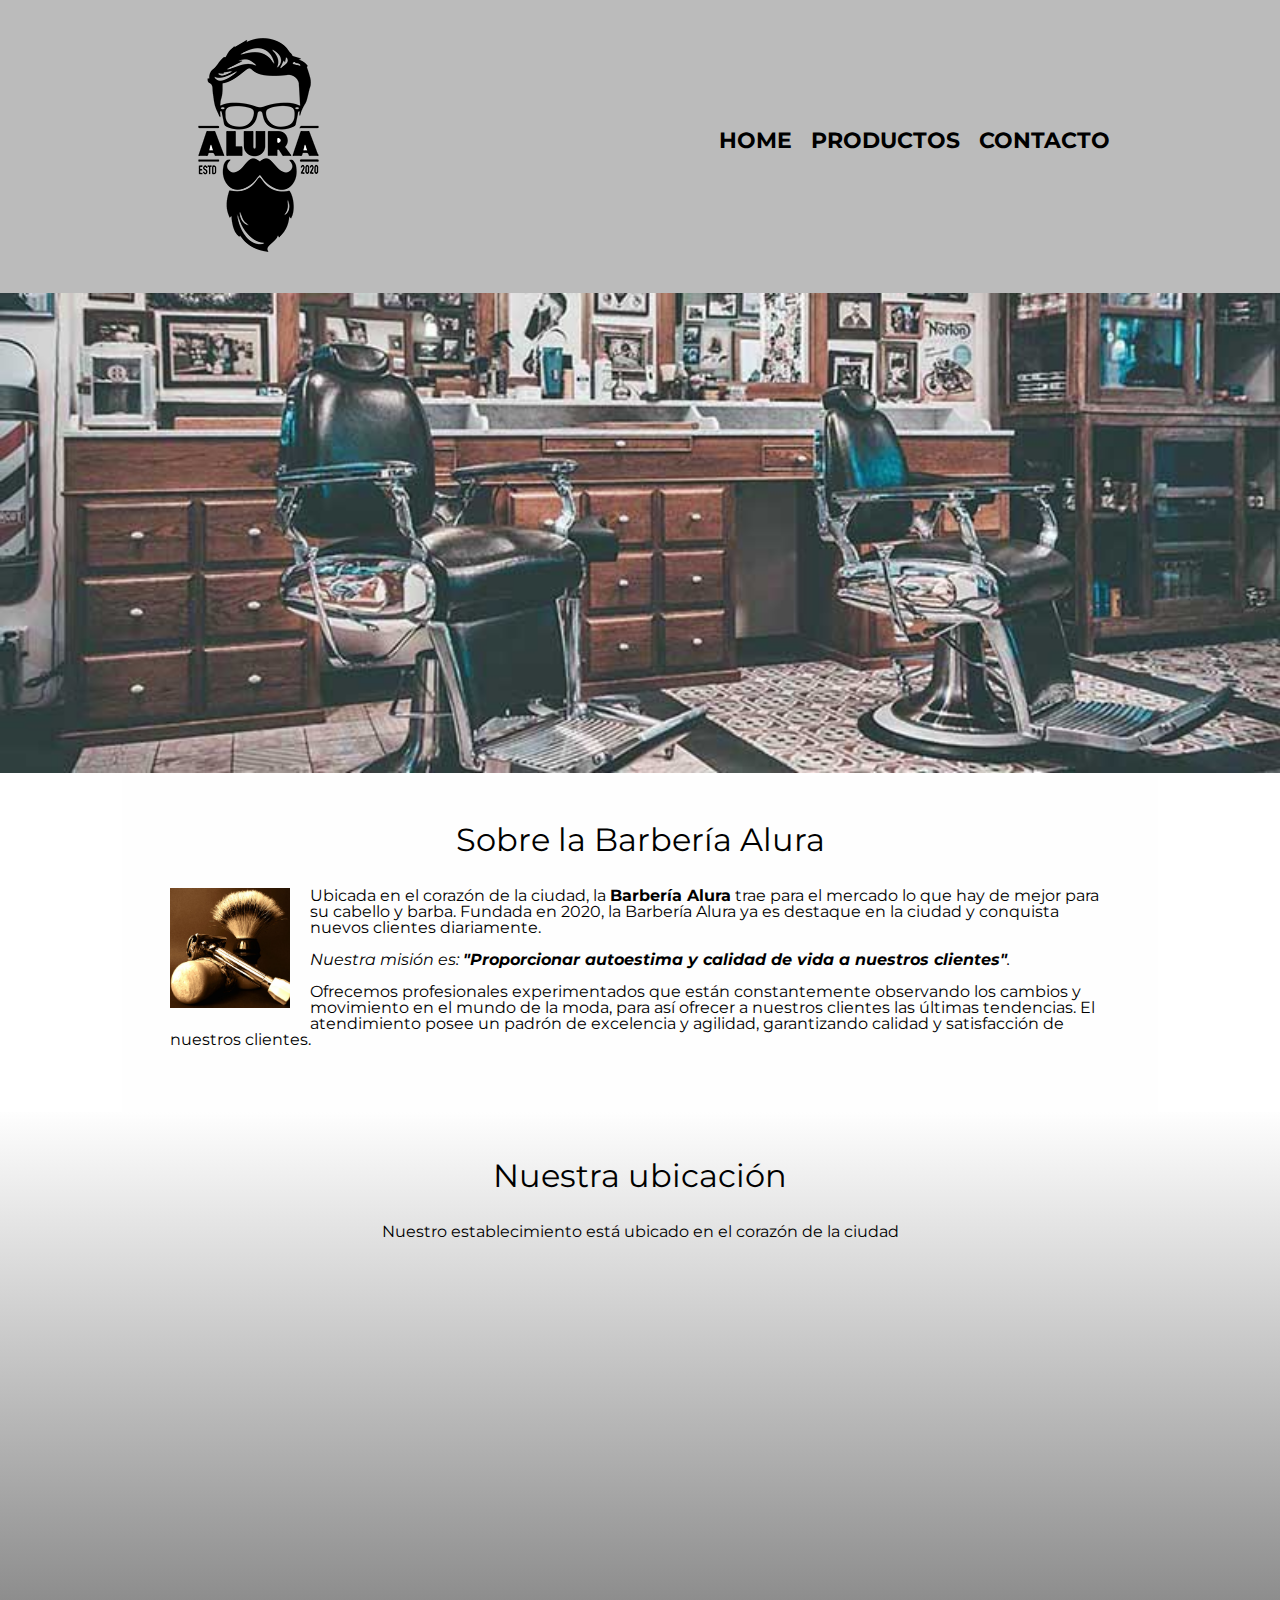
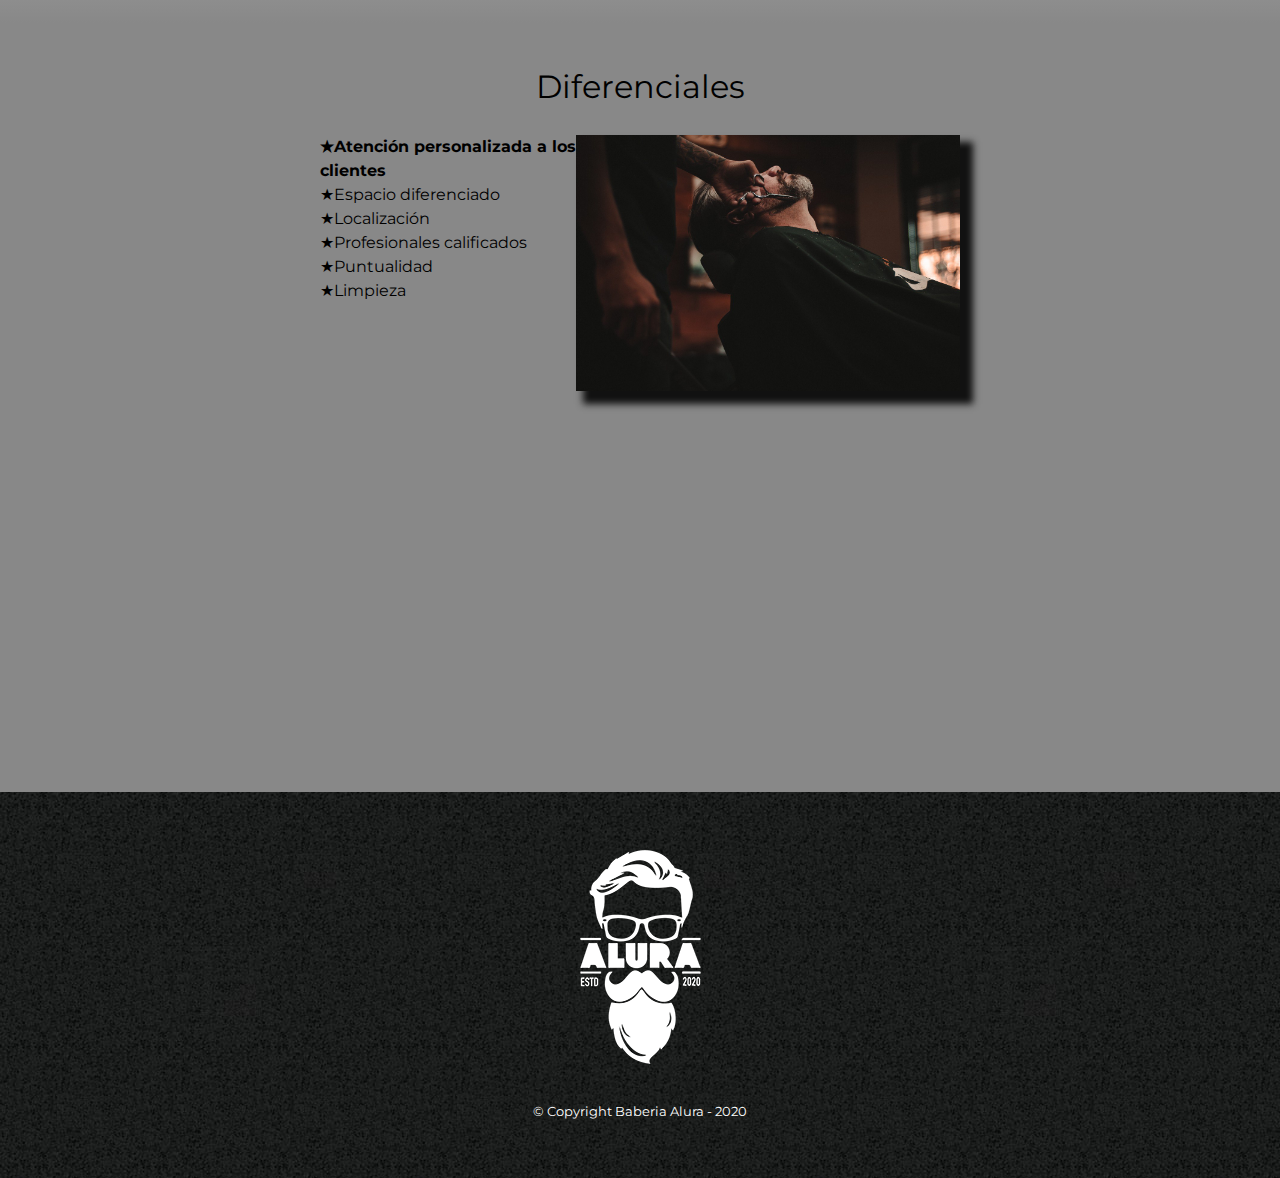
<file: index.html>
<!DOCTYPE html>

<html lang="es">

    <head>
        <link rel="stylesheet" href="reset.css">
        <meta charset="UTF-8">
        <meta name="viewport" content="width=device-width, initial-scale=1, maximum-scale=1">
        <title>Barberia Alura</title>
        <link rel="stylesheet" href="reset.css">
        <link rel="stylesheet" href="style.css">
        <link rel="preconnect" href="https://fonts.googleapis.com">
        <link rel="preconnect" href="https://fonts.gstatic.com" crossorigin>
        <link href="https://fonts.googleapis.com/css2?family=Montserrat:wght@300&display=swap" rel="stylesheet">
    </head>

    <body>
        <header>
            <div class="caja">
                <h1><img src ="imagenes/logo.png" alt="Logo de la Barbería Alura"></h1>
                <nav>
                    <ul>
                        <li><a href="index.html">Home</a></li>
                        <li><a href="productos.html">Productos</a></li>
                        <li><a href="contacto.html">Contacto</a></li>
                    </ul>
                </nav>
            </div>
        </header>

        <img class="banner" src="banner/banner.jpg">

        <main>
            <section class="principal">
            
                <h2 class="titulo-principal">Sobre la Barbería Alura</h2>

                <img class="utensilios" src="imagenes/utensilios.jpg" alt="Utensilios de un barbero">
    
                <p>Ubicada en el corazón de la ciudad, la <strong>Barbería Alura</strong> trae para el mercado lo que hay de mejor para su cabello y barba. Fundada en 2020, la Barbería Alura ya es destaque en la ciudad y conquista nuevos clientes diariamente.</p> 
        
                <p id="mission"><em>Nuestra misión es: <strong>"Proporcionar autoestima y calidad de vida a nuestros clientes"</strong>.</em></p>
        
                <p>Ofrecemos profesionales experimentados que están constantemente observando los cambios y movimiento en el mundo de la moda, para así ofrecer a nuestros clientes las últimas tendencias. El atendimiento posee un padrón de excelencia y agilidad, garantizando calidad y satisfacción de nuestros clientes.</p>
    
            </section>
            
            <section class="map">
                <h3 class="titulo-principal">Nuestra ubicación</h3>
                <p>Nuestro establecimiento está ubicado en el corazón de la ciudad</p>

                <div class="mapa-contenido">
                    <iframe src="https://www.google.com/maps/embed?pb=!1m18!1m12!1m3!1d3656.4498406389757!2d-46.634906825414255!3d-23.5881947787814!2m3!1f0!2f0!3f0!3m2!1i1024!2i768!4f13.1!3m3!1m2!1s0x94ce5a2b2ed7f3a1%3A0xab35da2f5ca62674!2sCaelum%20-%20Education%20and%20Innovation!5e0!3m2!1ses!2ses!4v1707152260844!5m2!1ses!2ses" width="100%" height="300" style="border:0;" allowfullscreen="" loading="lazy" referrerpolicy="no-referrer-when-downgrade"></iframe>
                </div>
                
            </section>

            <section class="diferenciales">        
                
                <h3 class="titulo-principal">Diferenciales</h3>

                <div class="contenido-diferenciales">               
                    <ul class="lista-diferenciales">
                        <li class="items">Atención personalizada a los clientes</li>
                        <li class="items">Espacio diferenciado</li>
                        <li class="items">Localización</li>
                        <li class="items">Profesionales calificados</li>
                        <li class="items">Puntualidad</li>
                        <li class="items">Limpieza</li>
                    </ul><img src="diferenciales/diferenciales.jpg" class="imagen-diferenciales"> 
                </div>
                <div class="video">
                    <iframe width="100%" height="315" src="https://www.youtube.com/embed/wcVVXUV0YUY?si=PcoKOfXlovmt0ep_" title="YouTube video player" frameborder="0" allow="accelerometer; autoplay; clipboard-write; encrypted-media; gyroscope; picture-in-picture; web-share" allowfullscreen></iframe>
                </div>
    
            </section>

        </main>

        <footer>
            <img src="imagenes/logo-blanco.png">
            <p class="copyright">&copy Copyright Baberia Alura - 2020</p>
        </footer>

    </body>
</html>
</file>
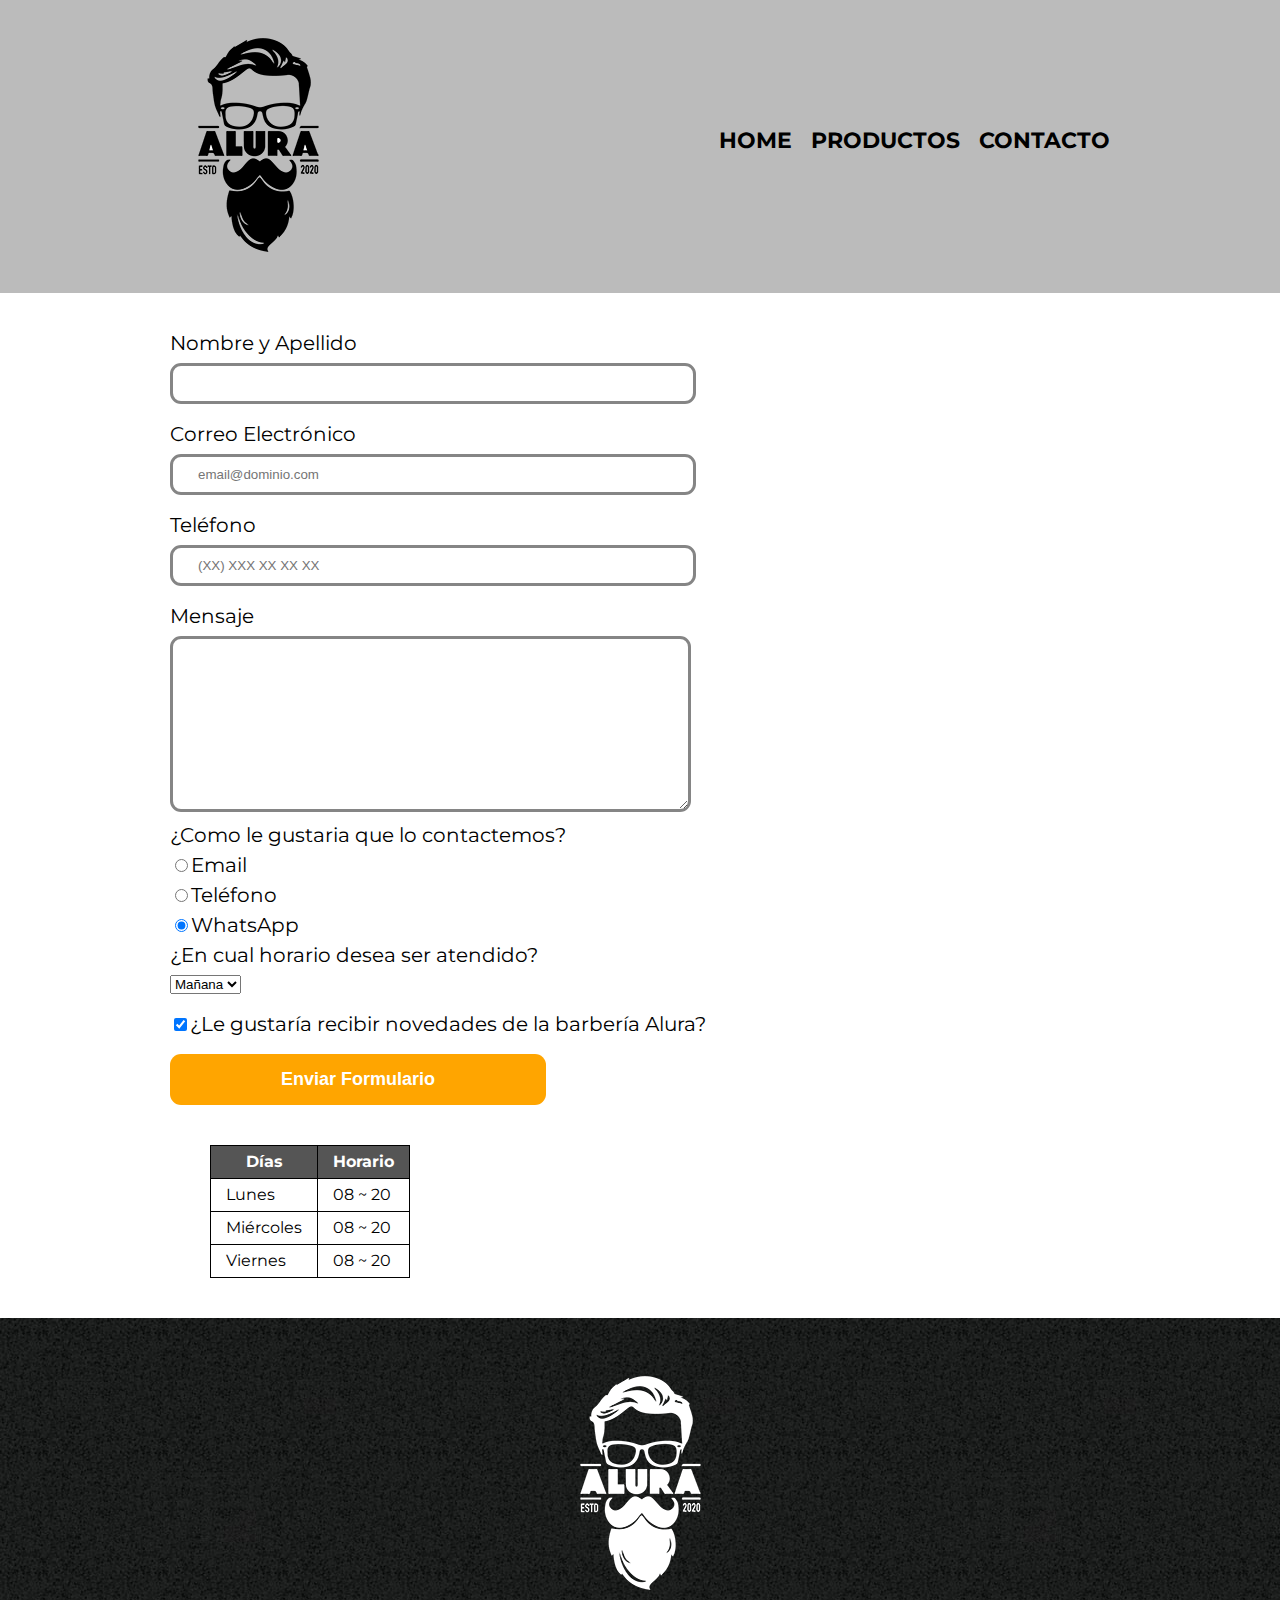
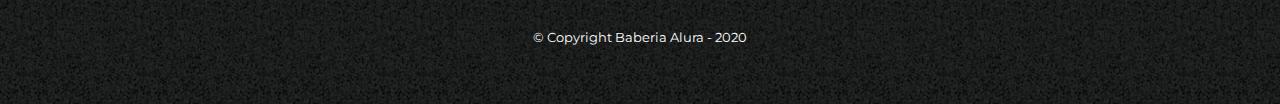
<file: contacto.html>
<!DOCTYPE html>

<html lang="es">

    <head>
        <link rel="stylesheet" href="reset.css">
        <meta charset="UTF-8">
        <meta name="viewport" content="width=device-width, initial-scale=1, maximum-scale=1">
        <title>Contacto - Barbería Alura</title>
        <link rel="stylesheet" href="reset.css">
        <link rel="stylesheet" href="contacto.css">
        <link rel="preconnect" href="https://fonts.googleapis.com">
        <link rel="preconnect" href="https://fonts.gstatic.com" crossorigin>
        <link href="https://fonts.googleapis.com/css2?family=Montserrat:wght@300&display=swap" rel="stylesheet">
    </head>

    <body>
        <header>
            <div class="caja">
                <h1><img src ="imagenes/logo.png" alt="Logo de la Barbería Alura"></h1>
                <nav>
                    <ul>
                        <li><a href="index.html">Home</a></li>
                        <li><a href="productos.html">Productos</a></li>
                        <li><a href="contacto.html">Contacto</a></li>
                    </ul>
                </nav>
            </div>
        </header>

        <main>
            <section class="principal">
            <form>
                <label for="nombreApellido">Nombre y Apellido</label>
                <input type="text" id="nombreApellido" class ="input-padron" required>

                <label for="correoElectronico">Correo Electrónico</label>
                <input type="email" id="correoElectronico" class ="input-padron" required placeholder="email@dominio.com">

                <label for="telefono">Teléfono</label>
                <input type="tel" id="telefono" class ="input-padron" required placeholder="(XX) XXX XX XX XX">
            
                <label for="mensaje">Mensaje</label>
                <textarea cols="60" rows="10" id="mensaje"  required></textarea>

                <div>
                    <legend>¿Como le gustaria que lo contactemos?</legend>

                    <label for="radio-email"><input type="radio" name="contacto" value="email" id="radio-email">Email</label>
                    
                    <label for="radio-telefono"><input type="radio" name="contacto" value="telefono" id="radio-telefono">Teléfono</label>
                    
                    <label for="radio-whatsapp"><input type="radio" name="contacto" value="whatsapp" id="radio-whatsapp" checked>WhatsApp</label>
                    
                </div>

                <div>
                    <legend>¿En cual horario desea ser atendido?</legend>
                    <select>
                        <option>Mañana</option>
                        <option>Tarde</option>
                        <option>Noche</option>
                    </select>
                </div>
                    
                <label class="checkbox"><input type="checkbox" checked>¿Le gustaría recibir novedades de la barbería Alura?</label>

                <input type="submit" value="Enviar Formulario" class="enviar">
            </form>

            <table>
                <thead>
                    <tr>
                        <th>Días</th>
                        <th>Horario</th>
                    </tr>
                </thead>              
                <tbody>
                    <tr>
                        <td>Lunes</td>
                        <td>08 ~ 20</td>
                    </tr>
                    <tr>
                        <td>Miércoles</td>
                        <td>08 ~ 20</td>
                    </tr>
                    <tr>
                        <td>Viernes</td>
                        <td>08 ~ 20</td>
                    </tr>
                </tbody>
            </table>
        </section>
        </main>

        <footer>
            <img src="imagenes/logo-blanco.png" alt="Logo de la Barbería Alura">
            <p class="copyright">&copy Copyright Baberia Alura - 2020</p>
        </footer>
    </body>
</html>
</file>
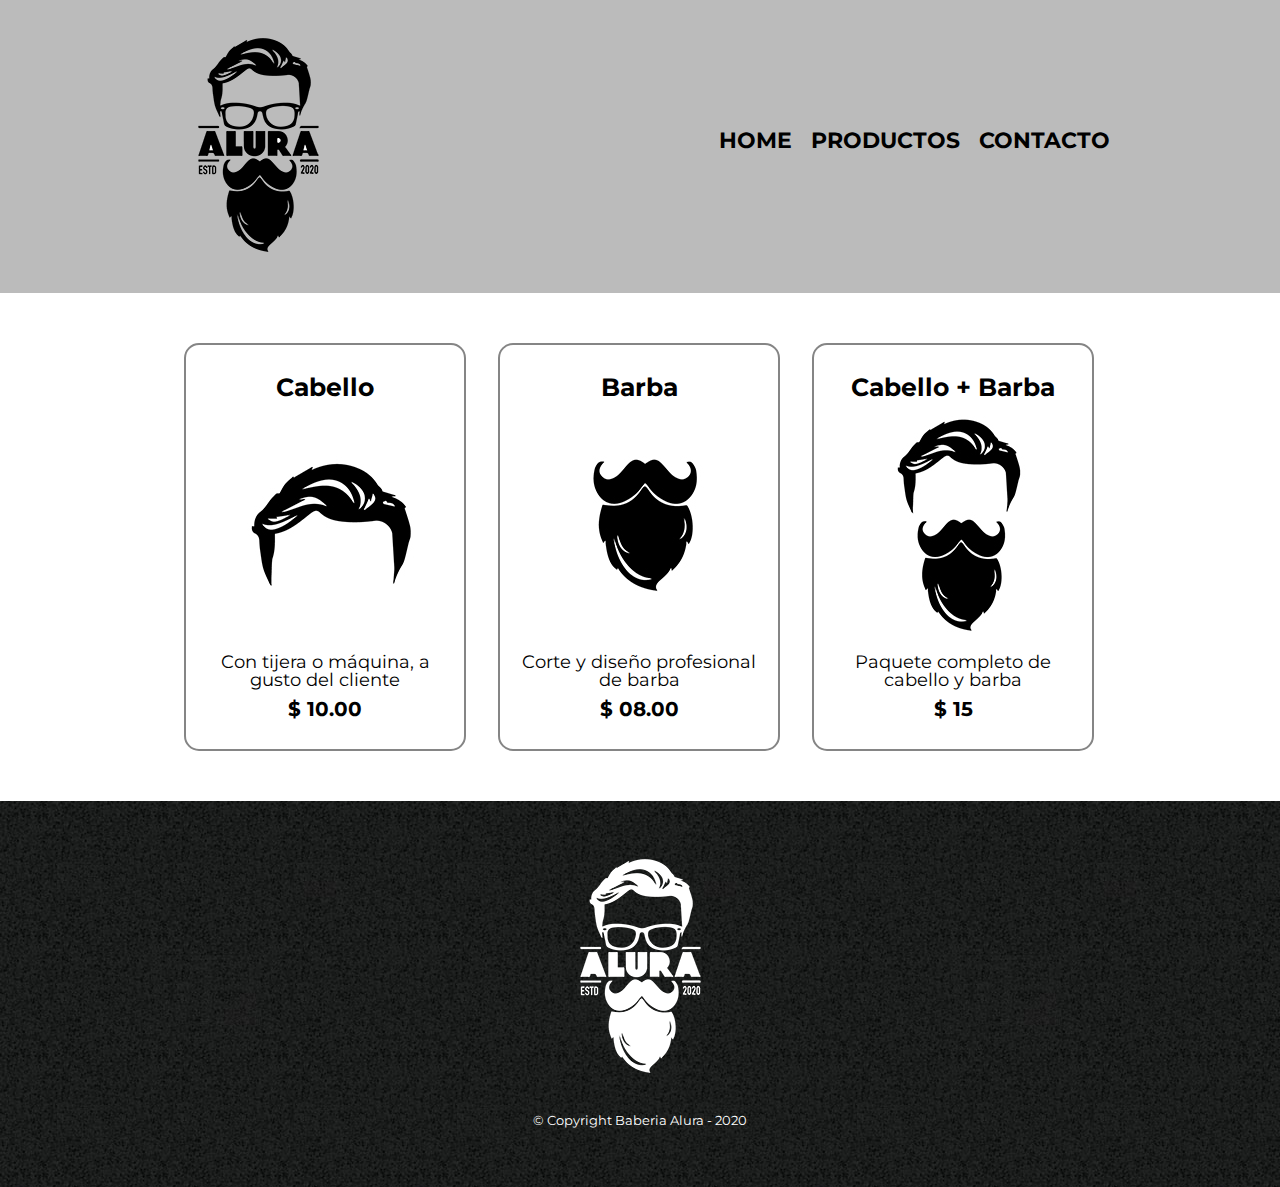
<file: productos.html>
<!DOCTYPE html>

<html lang="es">

    <head>
        <link rel="stylesheet" href="reset.css">
        <meta charset="UTF-8">
        <meta name="viewport" content="width=device-width, initial-scale=1, maximum-scale=1">
        <title>Productos - Barbería Alura</title>
        <link rel="stylesheet" href="reset.css">
        <link rel="stylesheet" href="productos.css">
        <link rel="preconnect" href="https://fonts.googleapis.com">
        <link rel="preconnect" href="https://fonts.gstatic.com" crossorigin>
        <link href="https://fonts.googleapis.com/css2?family=Montserrat:wght@300&display=swap" rel="stylesheet">
    </head>

    <body>
        <header>
            <div class="caja">
                <h1><img src ="imagenes/logo.png" alt="Logo de la Barbería Alura"></h1>
                <nav>
                    <ul>
                        <li><a href="index.html">Home</a></li>
                        <li><a href="productos.html">Productos</a></li>
                        <li><a href="contacto.html">Contacto</a></li>
                    </ul>
                </nav>
            </div>
        </header>

        <main>
            <ul class="productos">
                <li>
                    <h2>Cabello</h2>
                    <img src="imagenes/cabello.jpg" class="imagen-producto">
                    <p class="producto-descripcion">Con tijera o máquina, a gusto del cliente</p>
                    <p class="producto-precio">$ 10.00</p>
                </li>
                <li>
                    <h2>Barba</h2>
                    <img src="imagenes/barba.jpg" class="imagen-producto">
                    <p class="producto-descripcion">Corte y diseño profesional de barba</p>
                    <p class="producto-precio">$ 08.00</p>
                </li>
                <li>
                    <h2>Cabello + Barba</h2>
                    <img src="imagenes/cabello+barba.jpg" class="imagen-producto">
                    <p class="producto-descripcion">Paquete completo de cabello y barba</p>
                    <p class="producto-precio">$ 15</p>
                </li>
            </ul>
        </main>

        <footer>
            <img src="imagenes/logo-blanco.png">
            <p class="copyright">&copy Copyright Baberia Alura - 2020</p>
        </footer>

    </body>
</html>
</file>
<file: style.css>
body{
    font-family: 'Montserrat', sans-serif;
}

header {
    background-color: #BBBBBB;
    padding: 20px 0;
}

.caja {
    width: 940px;
    position: relative;
    margin: 0 auto;
}

nav {
    position: absolute;
    top:110px;
    right: 0;
}

nav li {
    display: inline;
    margin: 0 0 0 15px
}

nav a {
    text-transform: uppercase;
    color: #000000;
    font-weight: bold;
    font-size: 22px;
    text-decoration: none;
}

nav a:hover{
    color: #C78C19;
    text-decoration: underline;
}

.banner{
    width: 100%;
}

.principal{
    padding: 3em;
    background: #FEFEFE;
    width: 940px;
    margin: 0 auto;
}

.titulo-principal{
    text-align: center;
    font-size: 2em;
    margin: 0 0 1em;
    clear: left;
}

.principal p{
    margin: 0 0 1em;
}

.principal strong{
    font-weight: bold;
}

.principal em{
    font-style: italic;
}

.utensilios{
    width: 120px;
    float: left;
    margin: 0 20px 20px 0;
}

.map{
    padding: 3em 0;
    background: linear-gradient(#FEFEFE, #888888);
}

.map p{
    margin: 0 0 2em;
    text-align: center;
}

.mapa-contenido{
    width: 940px;
    margin: 0 auto;
}

.diferenciales{
    padding: 3em 0;
    background: #888888;
}

.contenido-diferenciales{
    width: 640px;
    margin: 0 auto;
}

.lista-diferenciales{
    width: 40%;
    display: inline-block;
    vertical-align: top;
}

.items{
    line-height: 1.5;
}

.items:before{
    content:"★"
}

.items:first-child{
    font-weight: bold;
}

.imagen-diferenciales{
    width: 60%;
    transition: 200ms;
    box-shadow: 10px 10px 7px 3px #111111;
}

.imagen-diferenciales:hover{
    opacity: 0.5;
}

.video{
    width: 560px;
    margin: 1em auto;
}

footer{
    text-align: center;
    background: url(imagenes/bg.jpg);
    padding: 40px
}

.copyright{
    color: #FFFFFF;
    font-size: 13px;
    margin: 20px;
}

@media screen and (max-width:480px){

    h1{
        text-align: center;
    }
    
    nav{
        text-align: center;
        position: static;
    }
    .caja, .principal, .mapa-contenido, .contenido-diferenciales, .video{
        width: auto;
    }
    .lista-diferenciales, .imagen-diferenciales{
        width: 100%;
    }

}
</file>
<file: contacto.css>
body{
    font-family: 'Montserrat', sans-serif;
}

header {
    background-color: #BBBBBB;
    padding: 20px 0;
}

.caja {
    width: 940px;
    position: relative;
    margin: 0 auto;
}

nav {
    position: absolute;
    top:110px;
    right: 0;
}

nav li {
    display: inline;
    margin: 0 0 0 15px
}

nav a {
    text-transform: uppercase;
    color: #000000;
    font-weight: bold;
    font-size: 22px;
    text-decoration: none;
}

nav a:hover{
    color: #C78C19;
    text-decoration: underline;
}

main{
    width: 940px;
    margin: 0 auto;
}

footer{
    text-align: center;
    background: url(imagenes/bg.jpg);
    padding: 40px
}

form{
    margin: 40px 0;
}

form label, form legend{
    display: block;
    font-size: 20px;
    margin: 5px 0 10px;
}

.input-padron:hover{
    border-color: #C78C19;
}

.input-padron{
    display: block;
    margin: 0 0 20px;
    padding: 10px 25px;
    width: 50%;
    border-radius: 11px;
    border: none;
    border: 3px solid #858585;
}

textarea{
    padding: 10px;
    border-radius: 11px;  
    border: none;
    border: 3px solid #858585; 
    margin-bottom: 5px;
}

textarea:hover{
    padding: 10px;
    border-radius: 11px;  
    border: none;
    border: 3px solid  #C78C19
}

.checkbox{
    margin: 20px 0px;
}

.enviar{
    width: 40%;
    padding: 15px 0;
    font-size: 18px;
    font-weight: bold;
    color: white;
    background: orange;
    border-radius: 11px;
    border: none;
    transition: 0.3s all;
    cursor: pointer;
}

.enviar:hover{
    background: rgb(255, 123, 0);
    transform: scale(1.1);
}

table{
    margin: 40px 40px;
}

thead{
    background: #555555;
    color: white;
    font-weight: bold;
}

td, th{
    border: 1px solid #000000;
    padding: 8px 15px;
}

.copyright{
    color: #FFFFFF;
    font-size: 13px;
    margin: 20px;
}

@media screen and (max-width:480px){

    h1{
        text-align: center;
    }

    nav{
        position: static;
    }

    .caja{
        width: auto;
        text-align: center;
        margin: 10px 0;
    }

    main{
        width: auto;
    }

    label {
        text-align: center;
    }

    .principal{
        text-align: center 
    }

    .input-padron{
        display: inline-block;
        margin: 0;
        padding: 10px 40px;
        width: auto;
        border: none;
        border: 2px solid #858585;
        border-radius: 11px;
        text-align: center;
    }

    .enviar{
        width: 75%;
        padding: 15px 0;
        font-size: 18px;
        font-weight: bold;
        color: white;
        background: orange;
        border-radius: 11px;
        border: none;
        transition: 0.3s all;
        cursor: pointer;
        margin: 2%, 5%, 2%, 50%;
        text-align: center;
        display: inline-block;
    }

    textarea{
        width: 65%;
        height: auto;
        padding: 10px;
        resize: horizontal;
        border: 2px solid #858585;
        border-radius: 11px;
    }

    .checkbox{
    margin: 20px 5px;
    }

    table{
        margin: 40px auto;
    }
    
}
</file>
<file: productos.css>
body{
    font-family: 'Montserrat', sans-serif;
}

header {
    background-color: #BBBBBB;
    padding: 20px 0;
}

.caja {
    width: 940px;
    position: relative;
    margin: 0 auto;
}

nav {
    position: absolute;
    top:110px;
    right: 0;
}

nav li {
    display: inline;
    margin: 0 0 0 15px
}

nav a {
    text-transform: uppercase;
    color: #000000;
    font-weight: bold;
    font-size: 22px;
    text-decoration: none;
}

nav a:hover{
    color: #C78C19;
    text-decoration: underline;
}

.productos{
    width: 940px;
    margin: 0 auto;
    padding: 50px;
}

.productos li {
    display: inline-block;
    text-align: center;
    width: 30%;
    vertical-align: top;
    margin: 0 1.5%;
    padding: 30px 20px ;
    box-sizing: border-box;
    border: 2px solid #858585;
    border-radius: 15px;
}

.productos li:hover{
    border-color: #C78C19;
}

.productos li:active{
    border-color: #088C19;
}

.productos h2{
    font-size: 25px;
    font-weight: bold;
}

.productos li:hover h2{
    font-size: 30px;
}

.producto-descripcion{
    font-size: 18px;

}

.producto-precio{
    font-size: 20px;
    font-weight: bold;
    margin-top: 10px;
}

footer{
    text-align: center;
    background: url(imagenes/bg.jpg);
    padding: 40px
}

.copyright{
    color: #FFFFFF;
    font-size: 13px;
    margin: 20px;
}

@media screen and (max-width: 280px){
    .caja, .productos{
        width: auto;
    }

    .productos li{
        display: inline-block;
        text-align: center;
        width: 100%;
        margin: 0 0 10% 0;
        padding: 30px 0px;
        box-sizing: border-box;
        border: 2px solid #000000;
        border-radius: 15px;
    }

    img{
        width: 100%;
        height: auto;
    }

}

@media screen and (max-width: 480px){

    h1{
        text-align: center;
    }
    
    nav{
        text-align: center;
        position: static;
    }

    .caja, .productos{
        width: auto;
    }

    .productos li{
        display: inline-block;
        text-align: center;
        width: 100%;
        margin: 0 0 10% 0;
        padding: 30px 0px;
        box-sizing: border-box;
        border: 2px solid #858585;
        border-radius: 15px;
    }

}
</file>
